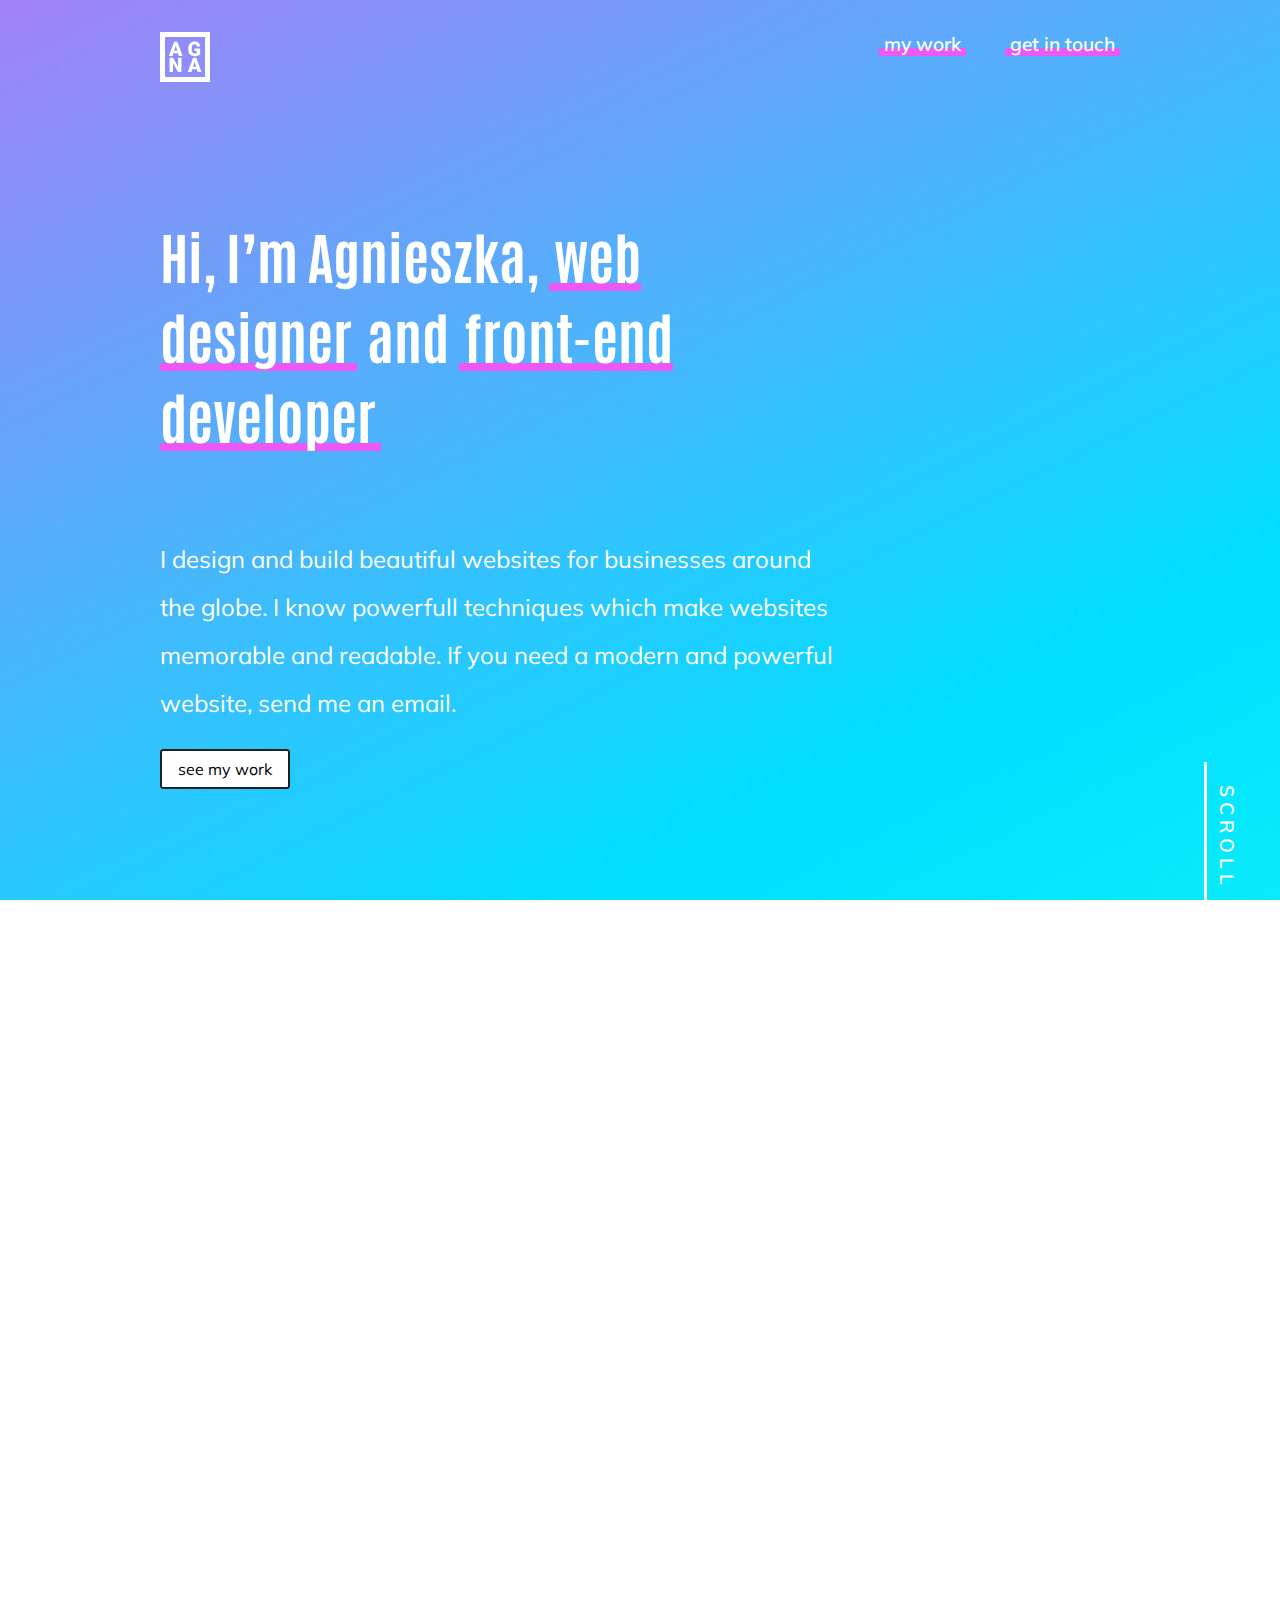
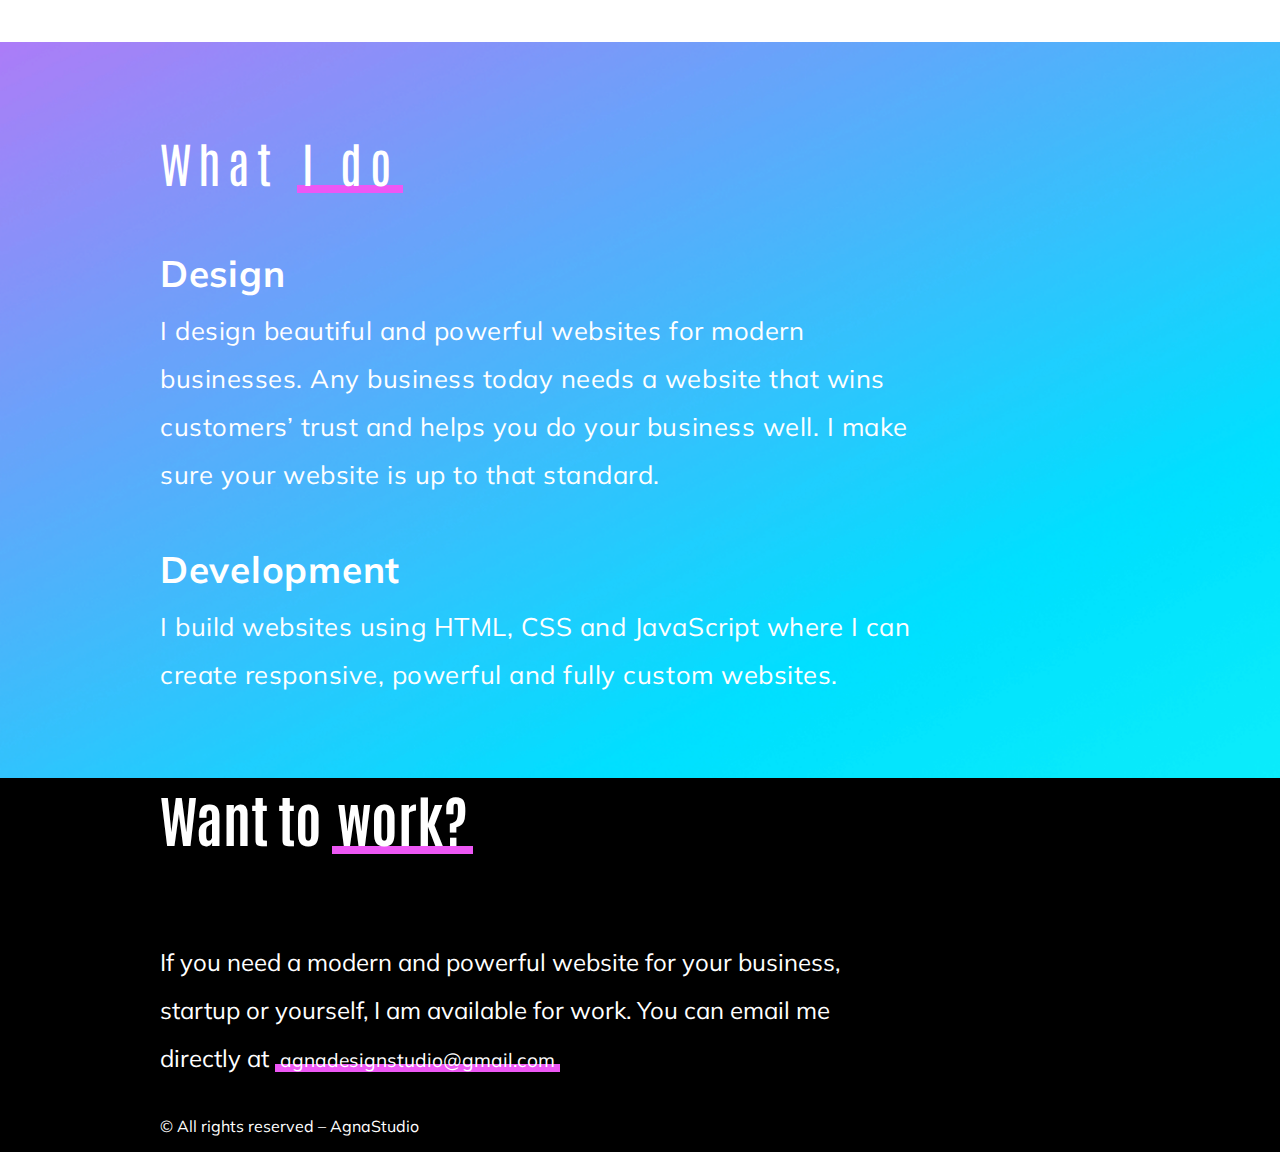
<file: moje_agna/index.html>
<!DOCTYPE html>
<html lang="en">
<head>
  <meta charset="UTF-8">
  <meta http-equiv="X-UA-Compatible" content="IE=edge">
  <meta name="viewport" content="width=device-width, initial-scale=1.0">
  <title>Agna Studio</title>
  <link rel="icon" href="./images/logo.svg">
  <link rel="preconnect" href="https://fonts.googleapis.com">
  <link rel="preconnect" href="https://fonts.gstatic.com" crossorigin>
  <link href="https://fonts.googleapis.com/css2?family=Antonio:wght@500&family=Mulish:ital,wght@0,300;0,400;0,500;1,600&display=swap" rel="stylesheet">
  <link rel="stylesheet" href="styles.css">
  <link rel="stylesheet" href="rwdstyles.css">
  <link
  rel="stylesheet"
  href="https://cdnjs.cloudflare.com/ajax/libs/animate.css/4.1.1/animate.min.css"
/>

  <link rel="stylesheet" href="https://unpkg.com/aos@next/dist/aos.css" />
  <link
  rel="stylesheet"
  href="https://cdnjs.cloudflare.com/ajax/libs/animate.css/4.1.1/animate.min.css"
/>
</head>
<body>
  <main>
  <nav>
  <div class="flex">
    <a href="#"><div class="icon"><img src="./images/logo.svg" alt="logo"></div></a>
      <div class="links">
        <a href="#"> <span> my work</span></a>
        <a href="mailto:agnadesignstudio@gmail.com"> <span> get in touch </span></a></div>  
  </div>

</nav>
 <div class="flex">
  <div class="text">
    <div class="animate__animated animate__fadeInLeftBig">
    <h1>Hi, I’m Agnieszka, <span> web designer</span> and <span> front-end developer</span></h1>

    </div>
    <div class="animate__animated animate__fadeInLeftBig animate__slow">
    <h3>I design and build beautiful websites for businesses around the globe. I know powerfull techniques which make websites memorable and readable. If you need a modern and powerful website, send me an email.</h3>
    </div>
    
    
        <div class="button animate__animated animate__fadeInLeft Big animate__slower">
          <a href="#work">see my work</a>
        </div>
        
       
        </div>
        <div class="scroll-block">
          <div  class="scroll-arrow anima"></div>
          <div class="scroll-text">SCROLL</div>
        </div>
      </main>
    
  </div>

<section data-aos="fade-up" id="work">
  <h4>latest work</h4>
  <h1>quizz app</h1>
  <div class="tags flex">
    <p>javascript</p>
    <p>HTML</p>
    <p>web application</p>
  </div>
  <div class="flex_big">
    <img src="./images/60abadb8075ce12189349c0a_Thumbnail-quizzapp-p-800.jpeg" alt="preview of application">
    <div class="container">
      <h5 class="text">Who doesn't like little quiz in a break? This project is a quizz app checking your knowlage about lovely city - London. It has been used different technology. To create this app it was used plain and basic language like css and js.</h5>
    <div class="flex just_cont">
        <div class="button">
         <a href="https://agnieszka26.github.io/quizz/" target=”_blank”>See live version</a>
        </div>
        <div class="button">
          <a href="https://github.com/Agnieszka26/Agnieszka26.github.io/tree/main/quizz" target=”_blank”>Go on github</a>
        </div>
    </div>

    </div>
    
  </div>
  </div>

</section>

<section data-aos="fade-up" id="work1">
 
  <h1>maze</h1>
  <div class="tags flex">
    <p>javascript</p>
    <p>HTML</p>
    <p>web application</p>
    </div>
    <div class="flex_big reverse">
    <img src="./images/maze.jpeg" alt="preview of application">
    <div class="container">
    <h5 class="text">This applications is a little maze game which is running into a browser. The win conditioning is to transfer a red ball using 'wasd' keys to green square. It is not a traditional web application. The biggest challenges building this game was: - generating a maze; <br> - drawing the maze and everything on the screen;<br> - controling the ball by keyboard;<br> - detecting win conditions.</h5>
    <div class="flex just_cont">
    <div class="button">
      <a href="https://agnieszka26.github.io/maze/" target=”_blank”>See live version</a>
    </div>
    <div class="button">
    <a href="https://github.com/Agnieszka26/Agnieszka26.github.io/tree/main/maze" target=”_blank”>Go on github</a>
    </div>
  </div>
  </div>
  </div>
  </div>
</section>

<section data-aos="fade-up" id="work2">

  <h1>secret messege</h1>
  <div class="tags flex">
    <p>javascript</p>
    <p>HTML</p>
    <p>web application</p>
    </div>
    <div class="flex_big">
    <img src="./images/secret_message.jpeg" alt="preview of application">
    <div class="container">
    <h5 class="text">The secret message app is helping sharing encrypted messages with friends. First, there is a place to put message. Then after clicking button 'create' the message is encrypted and it is shown the link which you can share with yout friend. When your friend click in that link message will be decrypted and ready to read. There was used a encryption methodology called base64 encoding. To style this project there was used CSS framework called Materialize - a modern responsive front-end framework based on Material Design.</h5>
    <div class="flex just_cont">
    <div class="button">
      <a href="https://agnieszka26.github.io/secretmessage/" target=”_blank”>See live version</a>
    </div>
    <div class="button">
    <a href="https://github.com/Agnieszka26/Agnieszka26.github.io/tree/main/secretmessage" target=”_blank”>Go on github</a>
    </div>
  </div>
  </div>
  </div>
  </div>
</section>


<section class="aboutMe">
  <h1>What <span>I do</span></h1>
  <h2> Design </h2>
  <p>I design beautiful and powerful websites for modern businesses. Any business today needs a website that wins customers’ trust and helps you do your business well. I make sure your website is up to that standard.
</p>
<h2>Development</h2>
<p>I build websites using HTML, CSS and JavaScript where I can create responsive, powerful and fully custom websites.
</p>
</section>

<footer>
  <div class="text">
<h1>Want to <span>work?</span></h1>
<h3>If you need a modern and powerful website for your business, startup or yourself, I am available for work. You can email me directly at <a href="mailto:agnadesignstudio@gmail.com"> <span>agnadesignstudio@gmail.com </span></a></h3>
</div>
<p>© All rights reserved – AgnaStudio</p>
</footer>
<script src="https://unpkg.com/aos@2.3.1/dist/aos.js"></script>
<script>
  AOS.init({
    offset: 200,
        delay: 0, 
        duration: 200 
    
  }
  );
</script>
</body>
</html>
</file>
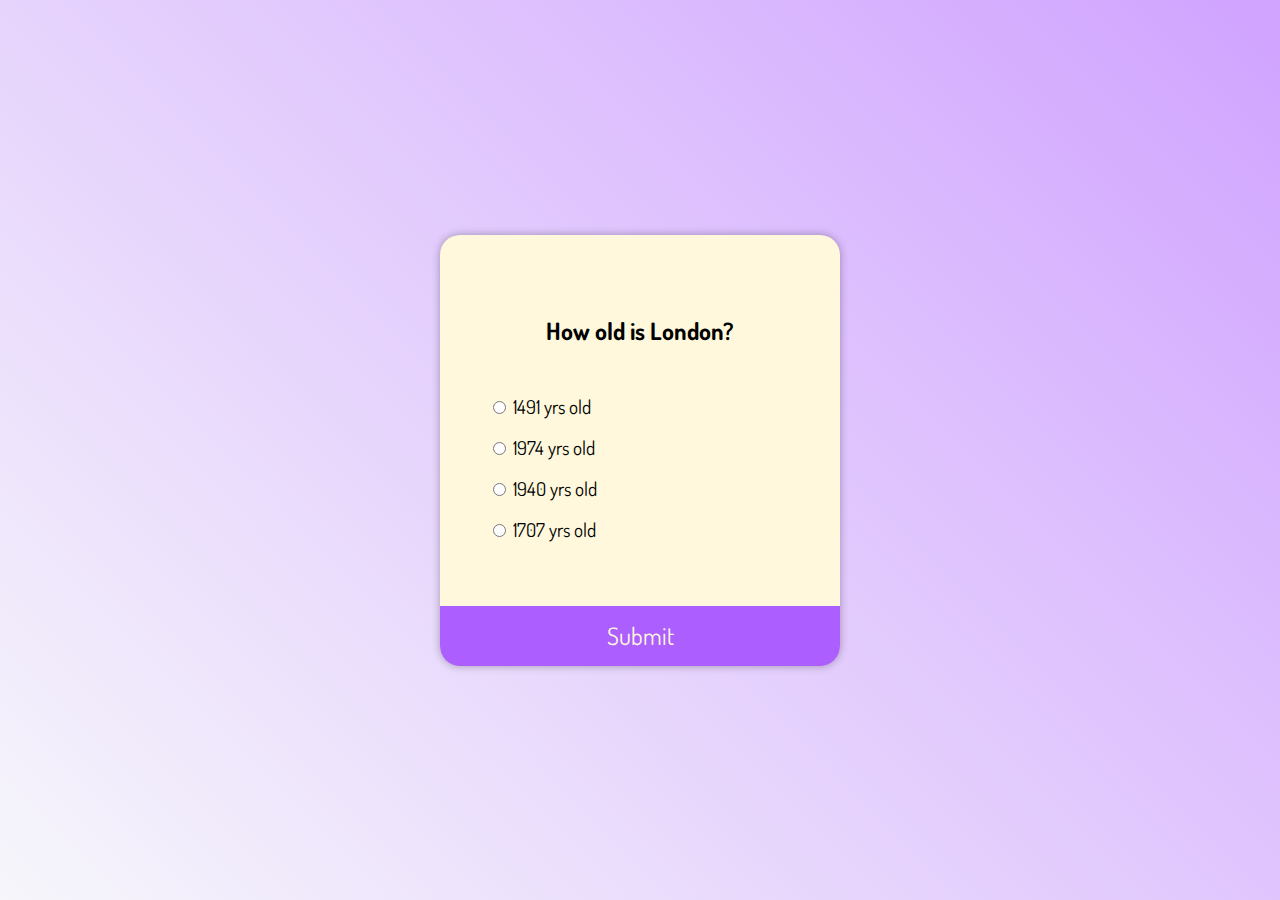
<file: quizz/index.html>
<!DOCTYPE html>
<html lang="en">
<head>
    <meta charset="UTF-8">
    <meta name="viewport" content="width=device-width, initial-scale=1.0">
    <title>Quiz App </title>
    <link rel="stylesheet" href="style.css">
   
    <link href="https://fonts.googleapis.com/css2?family=Dosis:wght@400;600&display=swap" rel="stylesheet">
</head>
<body>
   <div class="quiz-container" id="quiz">
       <div class="quiz-header">
        <h2 id="question">Question text</h2>
            <ul>
                <li>
                    <input type="radio" id="a" name="answer" class="answer">
                    <label for="a" id="a_text">Question</label>
                </li>
                <li>
                    <input type="radio" id="b" name="answer" class="answer">
                    <label for="b" id="b_text">Question</label>
                </li>
                <li>
                    <input type="radio" id="c" name="answer" class="answer">
                    <label for="c"id="c_text">Question</label>
                </li>
                <li>
                    <input type="radio" id="d" name="answer" class="answer">
                    <label for="d" id="d_text">Question</label>
                </li>
            </ul>
        </div>
       <button id = 'submit'>Submit</button>
   </div>
</body>
<script src="script.js"></script>
</html>
</file>
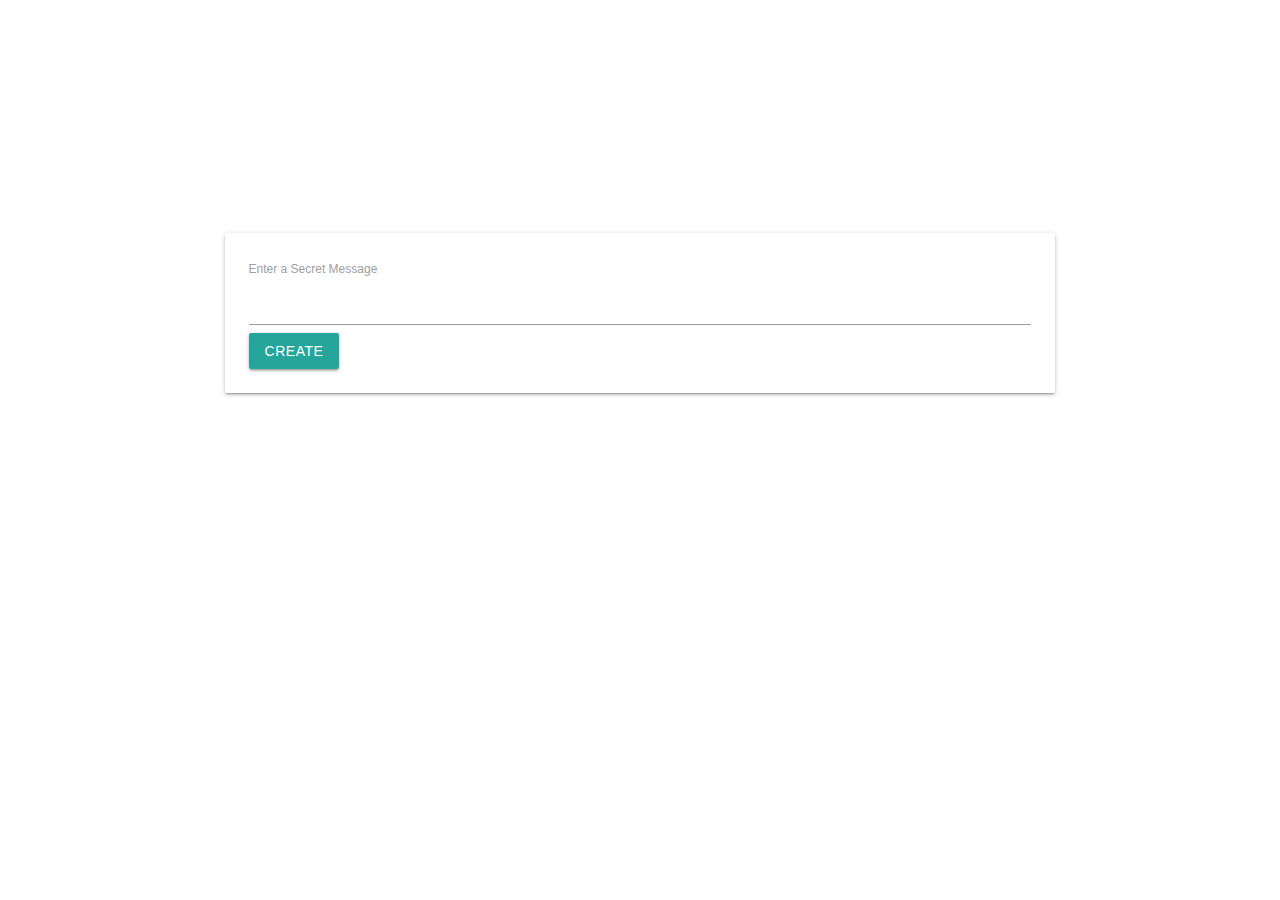
<file: secretmessage/index.html>
<!DOCTYPE html>
<html lang="en">
<head>
    <meta charset="UTF-8">
    <meta http-equiv="X-UA-Compatible" content="IE=edge">
    <meta name="viewport" content="width=device-width, initial-scale=1.0">
    <title>Secret Message</title>
    <link rel="stylesheet" href="https://cdnjs.cloudflare.com/ajax/libs/materialize/1.0.0/css/materialize.min.css" integrity="sha512-UJfAaOlIRtdR+0P6C3KUoTDAxVTuy3lnSXLyLKlHYJlcSU8Juge/mjeaxDNMlw9LgeIotgz5FP8eUQPhX1q10A==" crossorigin="anonymous" />

    <style>
        .row{
            margin-top: 25vh;
        }

        h1{
            margin-top: 0;
        }
    </style>
</head>
<body>
    <div class="row">
        <div class="col s8 offset-s2">

            <div id="message-show" class="card-panel hide">
                <h1></h1>
                <div>
                    <a href="./index.html">Create your own secret message</a>
                </div>
            </div>
            <div id="message-form" class="card-panel">
                <form >
                    <label>Enter a Secret Message</label>
                    <input id = "message-input"/>
                    <button class="btn">Create</button>
                </form>
            </div>

            <div id="link-form" class="card-panel hide">
            <div>
                Share this link with a friend
                <input id="link-input"/>
            </div>
        </div>
        </div>
    </div>
    <script src="./index.js"></script>
</body>
</html>
</file>
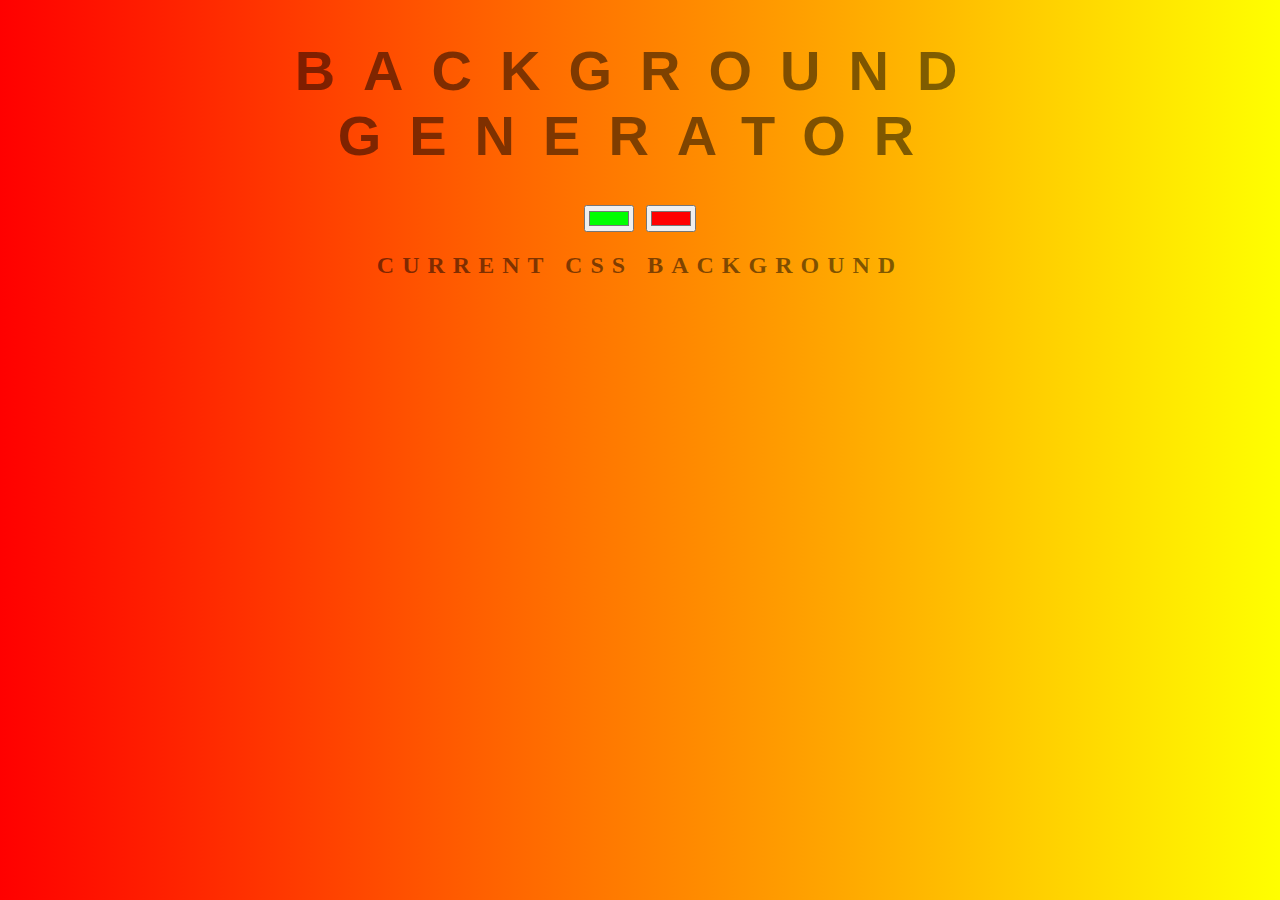
<file: portfolio_website/050420/index.html>
<!DOCTYPE html>
<html>
<head>
	<title>
		Gradient Background</title>
		<link rel="stylesheet" type="text/css" href="style.css">
	</title>
</head>
<body id="gradient">
<h1>Background generator</h1>
<input class="color1" type="color" name="color1" value= "#00ff00">
<input class="color2" type="color" name="color2" value= "#ff0000">
<h2> Current CSS Background</h2>
<h3></h3>
<script type= "text/javascript" src="script.js"></script>

</body>
</html>
</file>
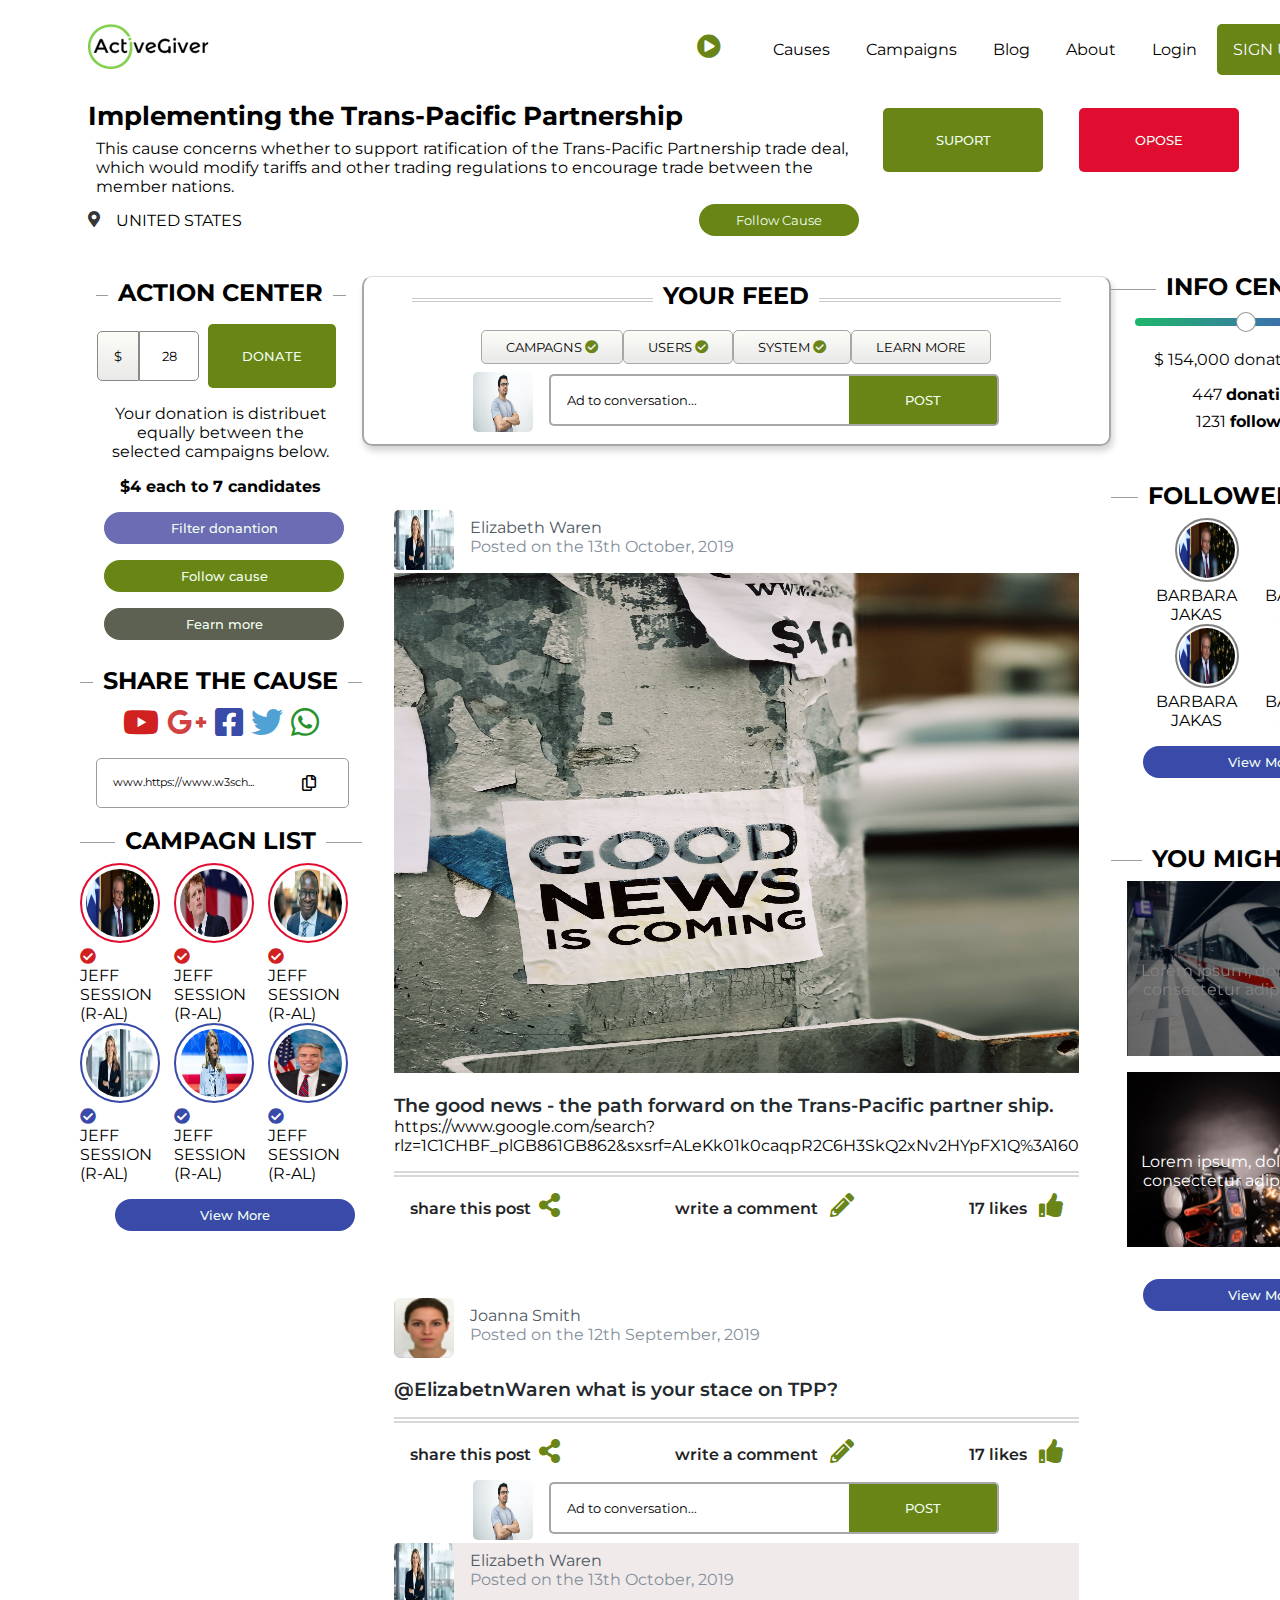
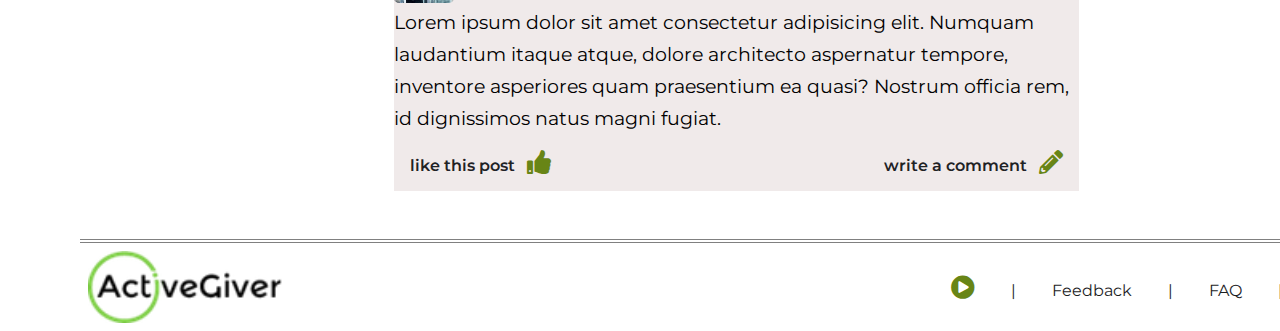
<file: portfolio_website/ad_active/index.html>
<!DOCTYPE html>
<html lang="en">
<head>
    <meta charset="UTF-8">
    <meta name="viewport" content="width=device-width, initial-scale=1.0">
    <title>Document</title>
    <link rel="stylesheet" href="style.css">
    <link
    rel="stylesheet"
    href="https://cdnjs.cloudflare.com/ajax/libs/font-awesome/5.14.0/css/all.min.css"
/>
<link rel="preconnect" href="https://fonts.gstatic.com">
<link href="https://fonts.googleapis.com/css2?family=Montserrat:wght@100;300;400;500;700&display=swap" rel="stylesheet">
</head>
<body class="grid-container">
    <nav>
        <img class="logo" src="./imges/logo.png" alt="logo">
        <ul>
            <i class="fas fa-play-circle"></i>
            <li> Causes </li>
            <li> Campaigns</li>
            <li> Blog </li>
            <li> About </li>
            <li> Login </li>
            <li class="highligted">SIGN UP</li>
        </ul>
    </nav>
    <div class="hero-area">
        <div class="container_hero">
            <div class="header">
                <h1>Implementing the Trans-Pacific Partnership </h1>
                <p>This cause concerns whether to support ratification of the Trans-Pacific Partnership trade deal, which would modify tariffs and other trading regulations to encourage trade between the member nations.
                </p>
                <div class="location">
                    <div class="jeden"><i class="fas fa-map-marker-alt"></i><p>UNITED STATES</p>
                    </div>
                    <div class="dwa"><button>Follow Cause</button>
                    </div>
                </div>
            </div>
            <div class="big-buttons">
                <button class="green_cta_btn">SUPORT</button>
                <button class="red_cta_btn">OPOSE</button>
            </div>
        </div>
    </div>

   <div class="left-area__container">
       <div class="left-area__one">
           <h2><span>ACTION CENTER</span></h2>
                <div class="donation_container">
                    <div class="donation">
                        <input type="submit" value="$" class="dollar_btn">
                        <input type="text" name="" id=""  value="28" class ="donate_value">
                    </div>
                    <button class="donation_btn">DONATE</button>
                </div>
            <p>Your donation is distribuet equally between the selected campaigns below.</p>
            <p> <strong> $4 each to 7 candidates </strong></p>
            <div class="colorful_btns">
                <button class="blue_btn">Filter donantion</button>
                <button class="green_btn">Follow cause</button>
                <button class="gray_btn">Fearn more</button>
            </div>
        </div>
        <div class="left-area__two">
           <h2> <span> SHARE THE CAUSE </span></h2>
                <div class="icon_container">
                <i class="fab fa-youtube"></i>
                <i class="fab fa-google-plus-g"></i>
                <i class="fab fa-facebook-square"></i>
                <i class="fab fa-twitter"></i>
                <i class="fab fa-whatsapp"></i>
                </div>
            <div class="shared_link">
                <p>www.https://www.w3sch...</p> 
                <i class="far fa-copy"></i>
            </div>
       </div>
       <div class="left-area__tree">
           <h2><span>CAMPAGN LIST</span></h2>
           <div class="campagner_container">
               <div class="red_campagner">
                <div class="camagner">
                        <img src="./imges/politician1.jpg" alt="JEFF SESSION (R-AL)">
                        <i class="fas fa-check-circle"></i>
                        <p>JEFF SESSION (R-AL)</p>
                    </div>
                    <div class="camagner">
                        <img src="./imges/politician2.jpg" alt="JEFF SESSION (R-AL)">
                        <i class="fas fa-check-circle"></i>
                        <p>JEFF SESSION (R-AL)</p>
                    </div>
                    <div class="camagner">
                        <img src="./imges/politician3.jpg" alt="JEFF SESSION (R-AL)">
                        <i class="fas fa-check-circle"></i>
                        <p>JEFF SESSION (R-AL)</p>
                    </div>
               </div>
               <div class="blue_campagner">
                    <div class="camagner">
                        <img src="./imges/politician4.jpg" alt="JEFF SESSION (R-AL)">
                        <i class="fas fa-check-circle"></i>
                        <p>JEFF SESSION (R-AL)</p>
                    </div>
                    <div class="camagner">
                        <img src="./imges/politician5.jpg" alt="JEFF SESSION (R-AL)">
                        <i class="fas fa-check-circle"></i>
                        <p>JEFF SESSION (R-AL)</p>
                    </div>
                    <div class="camagner">
                        <img src="./imges/politician6.jpg" alt="JEFF SESSION (R-AL)">
                        <i class="fas fa-check-circle"></i>
                        <p>JEFF SESSION (R-AL)</p>
                    </div>
                </div>
            </div>


            <button>View More</button>
       </div>
           
    </div>
    <div class="right-area__container">
        <div class="right-area__one">
            <h2> <span> INFO CENTER </span> </h2>
            <div class="right-area__one--container">
            <input type="range" min="1" max="100" value="50" class="slider" id="myRange">
            
            <p class="par1">$ 154,000 donated so far</p>
            <p class="par2">447  <strong> donations</strong></p>
            <p class="par2">1231   <strong> followers</strong> </p>
            </div>
 
        </div>
        <div class="right-area__two">
            <h2><span> FOLLOWER LIST </span></h2>
            <div class="right-area__two--container">
            <div class="row1">
            <div class="follower">
                <img src="./imges/politician1.jpg" alt="BARBARA JAKAS">
                <p>BARBARA JAKAS</p>
            </div>
            <div class="follower">
                <img src="./imges/politician1.jpg" alt="BARBARA JAKAS">
                <p>BARBARA JAKAS</p>
            </div>
            </div>
            <div class="row2">
            <div class="follower">
                <img src="./imges/politician1.jpg" alt="BARBARA JAKAS">
                <p>BARBARA JAKAS</p>
            </div>
            <div class="follower">
                <img src="./imges/politician1.jpg" alt="BARBARA JAKAS">
                <p>BARBARA JAKAS</p>
            </div>
            </div>
            </div>


            <button>View More</button>
 
        </div>
        <div class="right-area__tree">
            <h2> <span>YOU MIGHT SEE </span></h2>
            <div class="option">
                <div class="bg-img__1">
                    <p>Lorem ipsum, dolor sit amet consectetur adipisicing elit.</p>
                </div>
               
            </div>
            <div class="option">
            <div class="bg-img__2">
                <p>Lorem ipsum, dolor sit amet consectetur adipisicing elit.</p>
                </div>
                </div>
            <button>View More</button>
        </div>
            
     </div>
     
     <main>
        <div class="conteiner_feed">
        <h2 class="main_title"><span>  YOUR FEED </span></h2>
        <div class="feed_area--container">
            <div class="btn_container">
                <button class = "front_btn"> CAMPAGNS  <i class="fas fa-check-circle"></i></button>
                <button class = "front_btn"> USERS  <i class="fas fa-check-circle"></i></button>
                <button class = "front_btn"> SYSTEM  <i class="fas fa-check-circle"></i></button>
                <button class = "front_btn"> LEARN MORE </button>
            </div>
            <div class="your_post--container">
                <img src="./imges/man1.jpg" alt="">
                <form action="">
                <input type="text" name="" id=""  value="Ad to conversation..." class ="post_area"><input type="submit" value="POST" class="post_btn">
                </form>
            </div>
        </div>

        </div>

    

         <div class="past_posts--container">
            <div class="post_container">
                <div class="person">
                    <img src="./imges/man2.jpg" alt="">
                    <div class="about_post">
                    <p class="name"> Elizabeth Waren</p>
                    <p class="date_posted">Posted on the 13th October, 2019</p>
                </div>
            </div>
            <img src="./imges/good-news.jpg" alt="good-news">
            <div class="description">
                <p class="title">The good news - the path forward on the Trans-Pacific partner ship. </p>
                <p class="link_title">https://www.google.com/search?rlz=1C1CHBF_plGB861GB862&sxsrf=ALeKk01k0caqpR2C6H3SkQ2xNv2HYpFX1Q%3A160 </p>
            </div>

            <div class="reaction-area">
            <ul>
                 <li><a href="#">share this post<i class="fas fa-share-alt"></i></a></li>
                 <li><a href="#">write a comment <i class="fas fa-pencil-alt"></i></a></li>
                 <li><a href="#">17 likes <i class="fas fa-thumbs-up"></i></a></li>
            </ul>

        </div>
        <div class="post_container">  
            <div class="person">
                   <img src="./imges/man3.png" alt="">
                   <div class="about_post">
                       <p class="name"> Joanna Smith</p>
                       <p class="date_posted">Posted on the 12th September, 2019</p>
                   </div>
            </div>
            <div class="description">
                   <p class="title">@ElizabetnWaren what is your stace on TPP? </p>
            </div>
   
            <div class="reaction-area">
                <ul>
                    <li><a href="#">share this post<i class="fas fa-share-alt"></i></a></li>
                    <li><a href="#">write a comment <i class="fas fa-pencil-alt"></i></a></li>
                    <li><a href="#">17 likes <i class="fas fa-thumbs-up"></i></a></li>
                </ul>
                    <div class="your_post--container">
                        <img src="./imges/man1.jpg" alt="">
                        <form action="">
                        <input type="text" name="" id=""  value="Ad to conversation..." class ="post_area"><input type="submit" value="POST" class="post_btn">
                        </form>
                    </div>
                 </div>
        <div class="comment_container">
        <div class="post_container">
            <div class="person">
                <img src="./imges/man2.jpg" alt="">
                <div class="about_post">
                    <p class="name"> Elizabeth Waren</p>
                    <p class="date_posted">Posted on the 13th October, 2019</p>
                </div>
            </div>
            <h5>
             Lorem ipsum dolor sit amet consectetur adipisicing elit. Numquam laudantium itaque atque, dolore architecto aspernatur tempore, inventore asperiores quam praesentium ea quasi? Nostrum officia rem, id dignissimos natus magni fugiat.
            </h5>
            <ul>
                <li><a href="#">like this post <i class="fas fa-thumbs-up"></i></a></li>
                <li><a href="#">write a comment <i class="fas fa-pencil-alt"></i></a></li>
            </ul>
        </div>
        </div>


    </div>


        </div>
            
        </div>
     </main>
     <footer>
        <img class="logo" src="./imges/logo.png" alt="logo">
         <div class="footer_container">
            <ul>
                <li><a href="#" class="footery"> <i class="fas fa-play-circle"></i></a></li>
                <li><a href="#" class="footery">|</a></li>
                <li><a href="#" class="footery">Feedback </a></li>
                <li><a href="#" class="footery">| </a></li>
                <li><a href="#" class="footery">FAQ</a></li>
                <li><a href="#" class="footery">|</a></li>
                <li><a href="#" class="footery">Privacy</a></li>
            </ul>
         </div>
     </footer>


</body>
</html>
</file>
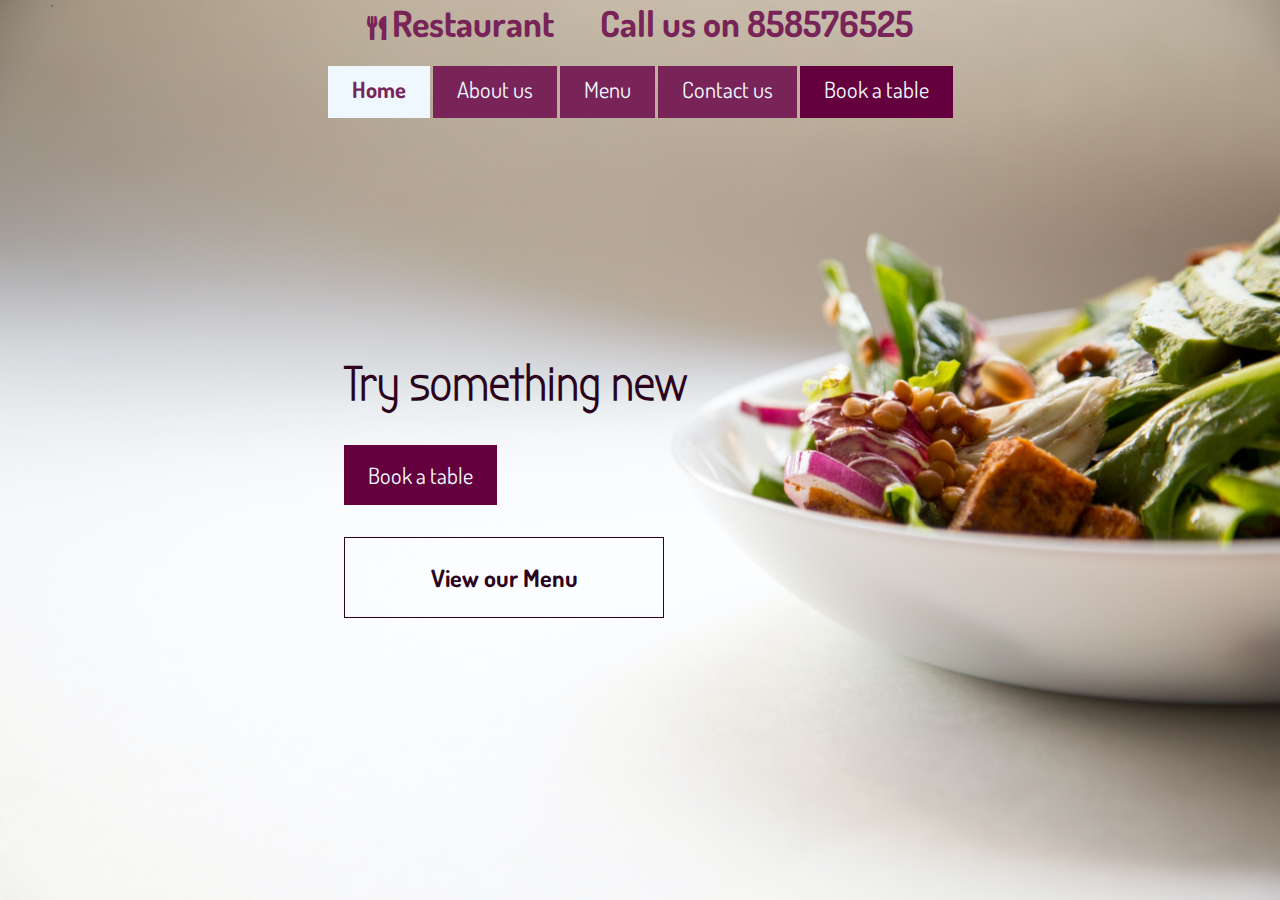
<file: portfolio_website/restaurante/index.html>
<!DOCTYPE html>
<html lang="en">
<head>
    <meta charset="UTF-8">
    <meta name="viewport" content="width=device-width, initial-scale=1.0">
    <title>Document</title>
    <link rel="stylesheet" href="style.css">
    <link rel="stylesheet" href="https://cdnjs.cloudflare.com/ajax/libs/font-awesome/5.15.1/css/all.min.css">
    <!-- <script src="script.js"></script> -->
    <link href="https://fonts.googleapis.com/css2?family=Dosis:wght@400;600&display=swap" rel="stylesheet">
</head>
<body class="grid-container">
   <div class="top-nav">
        <div class="logo">
            <i class="fas fa-utensils"></i> <h2>Restaurant </h2>
        </div>
        <h2>Call us on 858576525</h2>
   </div>
   <nav class="nav-container">
       <ul>
           <li class="selected"><a href="#">Home</a></li>
           <li><a href="#">About us</a></li>
           <li><a href="#">Menu</a></li>
           <li><a href="#">Contact us</a></li>
           <li class="highlighted"><a href="#"class="highlighted">Book a table</a></li>
       </ul>
   </nav>
    

   <header>
       <h1>Try something new</h1>
       <div class="conteiner_small_letters"><a href="#" class="highlighted">Book a table</a></div>
       <h3>View our Menu</h3>
   </header>
</body>
</html>
</file>
<file: moje_agna/styles.css>
*{
    box-sizing: border-box;
    margin: 0%;
    padding: 0%;
}

main, .aboutMe{
    background-image: url("./images/bg-p-1080.png");
    background-color: #0dedfb; 
    height:max-content;
    background-position: center; 
    background-repeat: no-repeat; 
    background-size: cover;
    width: 100%;
    padding-bottom: 60px;
}
.flex{
    display: flex;
    justify-content: space-between;
}

nav{
    margin: 0 2rem;
    padding-top: 2rem;
}
a{
    text-decoration: none;
    color: #ffffff;
}
.links>a{
    margin-left: 2.2rem;
    font-family: 'Mulish', sans-serif;
    font-weight: 600;
}

span{
    box-shadow: inset 0 -0.5rem 0 0 #ed57f4;
    padding-left: 5px;
    padding-right: 5px;
    transition: box-shadow 0.4s;
}

span:hover{
    box-shadow: inset 0 -2rem 0 0 #ed57f4;
}


h1, .aboutMe>h1{
    color: white;
    font-family:'Antonio', sans-serif; 
    font-size: 3rem;
    line-height: 5rem;
}

h3{
    color: white;
    font-family:'Mulish', sans-serif;
    font-size: 1.2rem;
    line-height: 2rem;
    font-weight: 400;
    margin-top: 20px;
    margin-bottom: 2rem;
}

.text{
    margin-top: 4rem;
    margin-right: 4rem;
    margin-left: 2rem;
    margin-bottom: 2rem;
}


.button>a {
    font-family:'Mulish', sans-serif;
    min-width: 3rem;
    padding: 0.5rem 1rem 0.5rem;
  
   
    background-color: #fff;
    box-shadow: 0px 0px 0px 0px rgb(0, 0, 0);
    
    
    color: #000;
    font-size: 1rem;
    font-weight: 400;
    text-align: center;
    border-radius: 3px;
    border:2px solid rgb(31, 31, 31);
    transition: box-shadow 0.2s;
  }

  .button>a:hover{
    box-shadow: 10px 10px 3px rgb(0, 0, 0 );
    
  }

  .scroll-block{
      display: none;
  }


  /* works section */
  section{
      margin: 4rem 2rem ;
  }


  h4{
    text-transform: uppercase;
    font-family:'Mulish', sans-serif;
    color: #b7b4b9;
    letter-spacing: 0.25em;
  }

  section>h1{
    color: black;
    font-weight: 400;
    letter-spacing: 0.15em;
  }

  

  .tags>p{
    font-family:'Mulish', sans-serif;
    font-weight: 500;
    background-color: #0dedfb;
      margin: 10px;
      padding: 6px;
      border-radius: 2px;
  }

  img{
      width: 100%;
  }

  h5{
    font-family:'Mulish', sans-serif;
    font-weight: 400;
    line-height: 2rem;
    font-size: 1rem;
  }

  /* section>.flex{ ?????????? mozna na wiekszych screeenach to pozmieniac
    justify-content:flex-start;

  } */

  .aboutMe{
      margin: 50px 0px 0px 0px;
      height: 100%;
      padding: 2rem 2rem 0rem  2rem;
    
  }

  h2{
   
    font-family:'Mulish', sans-serif;
    color: #ffffff;
    letter-spacing: 0.1em;
    margin-top: 3rem;
  }

 
  .aboutMe>p{
    color: #ffffff;
    font-family:'Mulish', sans-serif;
    font-weight: 400;
    line-height: 2rem;
    font-size: 1rem;
  }

  footer{
    
    padding-top: 10px;
      background-color: black;
  }

footer>p{
    font-family:'Mulish', sans-serif;
    color: white;
    padding: 2rem;
}
</file>
<file: moje_agna/rwdstyles.css>
/* 320px
480px
600px
768px
900px
1024px
1200px */

@media screen and (min-width: 768px) {

    /* animation little */
    .scroll-block{
        display:flex;
        justify-content: end;
        margin-top: 20rem;
        margin-right: 2rem;
        height: 150px;
    }

    .anima{
        width:3px;
        height: 150px;
        background: white;
        position: relative;
        animation: mymove;
        animation-iteration-count: infinite;
        animation-direction: alternate-reverse;
        animation-timing-function: ease-in-out;
        animation-duration: 3s;
    }

    @keyframes mymove {
        0% {height: 0px;}
        30% {height: 150px;      }
        40%{height: 150px;}
        70%{height: 150px;}
        100% {height: 0px;}
      }

    .scroll-block>.scroll-text{
       
        color: white;
        transform: rotate(90deg);
        font-family:'Mulish', sans-serif;
        font-weight: 600;
        font-size: 1.2rem ;
        margin: 1rem 1rem 1rem -5rem;
        letter-spacing: 5px;
    }


    main{
        padding-bottom: 0px;
    }
    
    .tags{
        justify-content: start;
    }
    .just_cont{
        justify-content:space-evenly;
    }

    h5{
        text-align: center;
    }

    .aboutMe{
        padding-bottom: 30px;
    }

}

@media screen and (min-width: 900px){
h3,h1{
    width: 70%;
}

h1{
    font-size: 3.5rem;
}

h3{
    font-size: 1.5rem;
}

.flex_big>img{
    width: 50%;
}

.flex_big{
    width: 90vw;
    display: flex;
    flex-direction: row-reverse;
}

h5{
    text-align: start;

}

.container{
    margin-left: 2rem;
    margin-right: 2rem;
}
h5.text{
    margin-top: 40px;
    margin-left: 0px;
    margin-right: 0;
}
.reverse{
    flex-direction:row;
}

section{
    margin-bottom: 120px;
}

.just_cont{
    justify-content:space-between;
}

.aboutMe>p{

    font-size: 1.6rem;
    padding-top: 10px;
    letter-spacing: 0.02em;
    width: 80%;
}


.aboutMe>h2{
    font-size: 2.3rem;
    letter-spacing: 0.02em;
}

}

@media screen and (min-width: 1024px){
    nav {
        margin: 0 8rem;

    }
    a{
        font-size: 1.2rem;
    }
    .text{
        padding-left: 6rem;
    }
    .container>.text{
        padding-left: 0rem;
    }
    
    section{
    margin: 4rem 0rem 0rem 6rem;
    }

    .flex_big{
        width: 85vw;
    }

    .aboutMe{
        padding: 4rem 0rem 4rem 6rem;
    }

    footer>.text{
        margin: 0;
    }

    footer>p{
        padding:0 0 0 6rem;
    }


}

@media screen and (min-width: 1200px){

    main{
        height: 100vh;
    }
    nav {
        margin: 0 10rem;
    }

    h3{
        margin: 5rem 2rem 2rem 0;
        line-height: 3rem;
    }

    .text{
        padding-left: 8rem;
        padding-top: 4rem;
    }
    h5{
        font-size: 1.5rem;
        color: rgb(17, 17, 17);
        margin: 0px;
    }
    .container{
        margin: 0 2rem 0 0 ;
    }

    .just_cont{
        justify-content: space-around;
    }

    .reverse>.container>h5{
        margin: 0 0rem 2rem 2rem;
    }

    .flex_big>img{
        height: 60vh;
    }

    .scroll-block{
        margin-top: 75vh;
    }
    section{
        margin-left: 10rem;
        margin-right: 10rem;
    }
    .flex_big{
        width: 100%;
    }

    .aboutMe{
        padding: 5rem 10rem 5rem 10rem;
    }

    .aboutMe>p{
        line-height: 3rem;
    }

    footer{
        padding: 0 8rem 1rem 10rem;
    }

    footer>p{
        padding:0 0 0 0rem;
    }

    footer>h3{
        width: 100%;
    }


    footer>.text{
        padding: 0rem;
    }

}
</file>
<file: quizz/style.css>
*{
    box-sizing: border-box;
}
/* treba zastanowić się nad mobile frendli and fully responsive
a tutaj jako tło można zrobić zdjęcia londynu i przy kazdym pytaniu może się zmieniać :D  */
body {
    background: rgb(2,0,36);
    background: linear-gradient(45deg, rgba(2,0,36,1) 0%, rgba(246,246,251,1) 0%, rgba(208,163,255,1) 100%);
    min-height: 100vh;
    font-family: 'Dosis', sans-serif;
    margin: 0;
    display: flex;
    align-items: center;
    justify-content: center;

}
h2{
    margin:0;
    text-align: center;
    padding: 2rem;
}

.quiz-container{
    background: cornsilk;
    border-radius: 20px;
    box-shadow: 0 0 8px rgba(0, 0, 0, 0.3);
    width: 400px;
    max-width:100%;
}

.quiz-header{
    padding: 3rem;
}

ul{
    list-style-type: none;
    padding: 0;
}

h2{
    margin: 0;
}

ul li{
    margin: 1rem 0;
    font-size: 1.2rem;

}

ul li label{
    cursor: pointer;
}


 button{
    background-color: rgb(172, 94, 255);
    color: cornsilk;
    font-family: 'Dosis', sans-serif;
    display: block;
    width: 100%;
    height: 60px;
    border-bottom-left-radius: 20px;
    border-bottom-right-radius: 20px;
    border:none;
    font-size: 1.5rem;
    cursor: pointer;
}

button:focus {
    outline: none;
}

/* button:after{

} */
</file>
<file: portfolio_website/050420/style.css>
body {
	font: 'Raleway', sans-serif;
    color: rgba(0,0,0,.5);
    text-align: center;
    text-transform: uppercase;
    letter-spacing: .5em;
    top: 15%;
	background: linear-gradient(to right, red , yellow); /* Standard syntax */
}

h1 {
    font: 600 3.5em 'Raleway', sans-serif;
    color: rgba(0,0,0,.5);
    text-align: center;
    text-transform: uppercase;
    letter-spacing: .5em;
    width: 100%;
}

h3 {
	font: 900 1em 'Raleway', sans-serif;
    color: rgba(0,0,0,.5);
    text-align: center;
    text-transform: none;
    letter-spacing: 0.01em;

}
</file>
<file: portfolio_website/ad_active/style.css>
/* do poprawy : 
ok 1) button follow the caus na środku, powinien być bardziej na lewo
2) margin of left and right area
3) logo should be the same size 
4) you might see image - not readalble - chanege or make better
ok 5)  in action area - $28 buton zrobić chyba input, żeby wygladało jakby dało się zmienić, tak jak add to conversation 
6) colours of text - never black
7) make variables of colous 
8) make in js dark mode 
9) how site should look on the mobiles and smalle devices! - media queries - make site on phones  */

*{
    box-sizing: border-box;
    font-family: 'Montserrat', sans-serif;
    margin: 0;
    padding: 0;
}

.grid-container{
    display: grid;
    
    grid-template-columns: 80px 22% auto 22% 200px;

    /* grid-template-rows: [row1-start] 25% [row1-end row2-start] 25% [row2-end]; */

    grid-template-rows:  [row1-start] 5% [row1-end row2-start] 10% [row2-end row3-start] auto [row3-end row4-start] 5% [row4-end];

}

/* NAV BAR */

nav{
    grid-column-start: 2;
    grid-column-end: 5;
    grid-row-start: 1;
    grid-row-end: 1;
    display: flex;
    align-items: center;
}

.logo{
    margin: 0;
    padding: 0.5rem;
}

.logo img {
    height: 100%;
    width: 70%;
}
ul{
    
    width: 100%;
    margin-left: 30rem;
}

ul li{
    display: inline;
    text-decoration: none;
    padding: 1rem;    
}

nav i {
    color: #688516;
    font-size: 1.5rem;
    margin-right: 2rem;
}

.highligted{
    background-color:  #688516;
    color: ghostwhite;
    border-radius: 5px;
    font-weight: 400;
}

/* HERO AREA */

.hero-area{
    grid-column-start: 2;
    grid-column-end: 5;
    grid-row-start: 2;
    grid-row-end: 2;
}

.header{
    width: 60%;
}
h1{
    margin: 0.5rem;
    font-size: 1.6rem;
}
.location{
    display: flex;
    margin: 0.5rem;

}

.location i{
        color: rgb(54, 54, 54);
}
.jeden{
    display: flex;
}
.dwa{
    display: flex;
    justify-self: start;
}
.location{
   justify-content: space-between;
   align-items: center;
}

.location button{
    background-color: #688516;
    border: none;
    color: honeydew;
    padding: 0.5rem 0.25rem;
    width: 10rem;
    border-radius: 20px;
}

.container_hero{
    display: flex;
}

.big-buttons button{
    background-color: #688516;
    border: none;
    color: honeydew;
    padding: 1.5rem 1rem;
    width: 10rem;
    font-weight: 500;
    border-radius: 5px;
    margin: 1rem;
}

.big-buttons > .red_cta_btn{
    background-color: #e00d30;
}
.hero-area p{
    margin: 0 1rem;
}

/* RIGHT AREA */
.right-area__container{
    grid-column-start: 4;
    grid-column-end: 4;
    grid-row-start: 3;
    grid-row-end: 4;
    
}

.right-area__one--container{
    margin: 1rem;
    justify-content: center;
}

.par1{
    font-size: 1.2rem;
    margin: 1rem;
}

.par2{
    font-size: 0.9rem;
    margin: 0.5rem;
    text-align: center;
}

.slider {
    -webkit-appearance: none;
    width: 90%;
    height: 8px;
    background: linear-gradient(to right,  #1eb66a ,  rgb(76, 76, 206));
    outline: none;
    border-radius: 10px;
    -webkit-transition: .2s;
    transition: opacity .2s;
    margin: 0.5rem;
  }

  .slider::-webkit-slider-thumb {
    -webkit-appearance: none; 
    appearance: none;
    width: 20px; /* Set a specific slider handle width */
    height: 20px; /* Slider handle height */
    border-radius: 50%;
    border: 1px solid rgba(0, 0, 0, 0.404);
    background: #ffffff; /* Green background */
    cursor: pointer; /* Cursor on hover */
  }
  .right-area__two{
      margin: 4rem 0;
  }
  .right-area__two--container{
    margin: 0 2rem;
      display: flex;
      justify-items: center;
  }

  .right-area__container img{
    border-radius: 50%;
    height: 4rem;
    width: 4rem;
    padding: 2px;
    border: 2px solid gray;
    margin-left: 2rem;
}
.right-area__container p{
    text-align: center;
    font-size: 1rem;
}


.right-area__two button{
    background-color: rgb(57, 74, 168);
    border: none;
    color: honeydew;
    padding: 0.5rem 2rem; /*jakby co to to trza zmieniac */
    width: 15rem;
    font-weight: 500;
    border-radius: 20px;
    margin: 1rem 2rem;  
}

.option{
    margin: 1rem;
    width: 90%;
    height: 175px;
}

.bg-img__1{
    background-image: url(./imges/bg_img__1.jpg);
    background-position: right top;
    background-size: cover;
    height: 100%;
    filter: brightness(50%)
    
}

.bg-img__2{
    background-image: url(./imges/bg_img__2.jpg);
    background-position: right top;
    background-size: cover;
    height: 100%;
}

.right-area__tree p{
    color: rgb(255, 255, 255);
    text-align: center;
    position: relative;
    top: 5rem;
}
.right-area__tree button{
background-color: rgb(57, 74, 168);
border: none;
color: honeydew;
padding: 0.5rem 2rem; /*jakby co to to trza zmieniac */
width: 15rem;
font-weight: 500;
border-radius: 20px;
margin: 1rem 2rem;
}

/* LEFT AREA */
.left-area__container{
    grid-column-start: 2;
    grid-column-end: 2;
    grid-row-start: 3;
    grid-row-end: 4;
    
}

.left-area__one{
    text-align: center;
    margin: 1rem;
}
h2 {
    width: 100%; 
    text-align: center; 
    border-bottom: 1px solid rgba(0, 0, 0, 0.39); 
    line-height: 0.1em;
    margin: 10px 0 20px; 
} 
 
 h2 span { 
    background:#fff; 
    padding:0 10px; 
}

.main_title{
    border-bottom: 4px double rgba(0, 0, 0, 0.212);
}

.donation_container{
    display: flex;
    justify-content: space-evenly;
    align-items: center;

}
h6{
    display: flex;
    text-align: center;
    justify-content: space-between;
    font-size: 1.9rem;
    font-weight: 300;
    border: 1px solid rgba(0, 0, 0, 0.39);
    border-radius: 5px; 
    padding: 0.5rem 2rem ;
    margin:0.5rem 2rem ;
}

.donation{
    display: flex;
}

.dollar_btn{
 padding: 1rem;
 border-bottom-left-radius: 5px;
 border-top-left-radius: 5px;
 border:1px solid  #898a87;
 background-image: linear-gradient(to bottom, rgb(252, 252, 247), rgb(233, 233, 233));
}

.donate_value{
    border-bottom-right-radius: 5px;
    border-top-right-radius: 5px;
    border-left: none;
    padding: 1rem;
    width: 60px;
    text-align: center;
    border:1px solid  #898a87

}

/* .line{
    background-color: rgba(0, 0, 0, 0.39);
    width:2px;
    height: 100%;
} */

/* .line{
    border-left: 6px solid black; 
    height: 300px; 
    position:absolute; 
    left: 50%; 
} */


.donation_btn {
    background-color: #688516;
    border: none;
    color: honeydew;
    padding: 1.5rem 1rem; /*jakby co to to trza zmieniac */
    width: 8rem;
    font-weight: 500;
    border-radius: 5px;
    margin: 0.5rem;
 }

 .left-area__one p{
    padding: 0.5rem;
}

 .colorful_btns button{
    background-color: blue;
    border: none;
    color: honeydew;
    padding: 0.5rem 2rem; /*jakby co to to trza zmieniac */
    width: 15rem;
    font-weight: 500;
    border-radius: 20px;
    margin: 0.5rem;
 }

 .colorful_btns>.blue_btn{
    background-color: rgb(108, 108, 180);
 }

 .colorful_btns>.green_btn{
    background-color: #688516;
 }

 .colorful_btns>.gray_btn{
    background-color: #5d6151;
 }

.left-area__two {
    margin:2rem 0;
}
 .icon_container{
     font-size: 2rem;
     justify-content: space-evenly;
     margin: 1rem;
     text-align: center;
 }

.fa-youtube{
    color: rgb(209, 32, 32);
}
.fa-google-plus-g{
    color: rgb(209, 65, 65);
}
.fa-facebook-square{
    color: rgb(57, 74, 168);
}
.fa-twitter{
    color: rgb(79, 162, 211);
}
.fa-whatsapp{
    color: rgb(38, 146, 43);
}

.shared_link{
    display: flex;
    border: 1px solid rgba(0, 0, 0, 0.39);
    border-radius: 5px;
    width: 90%;
    padding: 1rem;
    margin-left:1rem;
    vertical-align: middle;
    text-align: left;
    
}

.shared_link p{
    font-size: 0.7rem;
}

.shared_link i{
   margin-left: 3rem;
}


.campagner_container{ 
    display: flex;
    flex-wrap: wrap;
}


.red_campagner{
    display: flex;
}
.blue_campagner{
    display: flex;
}

.left-area__container img{
    border-radius: 50%;
    height: 5rem;
    width: 5rem;
}

.red_campagner>.camagner img{
    border: 2px solid #e00d30;
    padding: 4px;
}

.red_campagner>.camagner i{
    color: rgb(209, 32, 32); 
}

.blue_campagner>.camagner img{
    border: 2px solid rgb(57, 74, 168);
    padding: 4px;
}

.blue_campagner>.camagner i{
    color: rgb(57, 74, 168);   
}

.left-area__tree button{
    background-color: rgb(57, 74, 168);
    border: none;
    color: honeydew;
    padding: 0.5rem 2rem; /*jakby co to to trza zmieniac */
    width: 15rem;
    font-weight: 500;
    border-radius: 20px;
    margin: 1rem 2.2rem;

}


/* MAIN AREA */

main{
    grid-column-start: 3;
    grid-column-end: 3;
    grid-row-start: 3;
    grid-row-end: 3;
    margin-bottom: 3rem;
}

.btn_container{
    display: flex;
    justify-content: center;
    margin:0 0.5rem;
}

.front_btn{
    margin: 0.5rem 0;
    padding:0.5rem 1.5rem;
    border-radius: 5px;
    border: 1px solid rgb(167, 167, 167);
    background-image: linear-gradient(to bottom, rgb(252, 252, 247), rgb(233, 233, 233));
}

.btn_container i{
    color: #688516 ;
}

.conteiner_feed{
    border-top: 1px solid rgb(221, 220, 220);
    border-left:2px solid rgb(167, 167, 167);
    border-bottom:2px solid rgb(167, 167, 167);
    border-right:2px solid rgb(167, 167, 167);
    border-radius: 10px;
    box-shadow: 2px 5px 6px rgba(161, 154, 154, 0.432);
    padding:0.5rem 3rem;
}


.your_post--container{
    display: flex;
    justify-content: center;
    align-items: center;
}

form{
    height: 60px;
}

.post_area{
    width: 300px;
    padding: 1rem;
    border: 2px solid rgb(167, 167, 167);
    border-right: none;
    border-top-left-radius: 5px;
    border-bottom-left-radius: 5px;
    margin: 0;
}

.post_btn{
    padding: 1rem;
    width: 150px;
    border: 2px solid rgb(167, 167, 167);
    border-left: none;
    border-top-right-radius: 5px;
    border-bottom-right-radius: 5px;
    margin: 0;
    background-color:  #688516;
    color: honeydew;
    font-weight: 500;

}

.feed_area--container img{
    height: 60px;
    width: 60px;
    border-radius: 5px;
    margin-right: 1rem;
    margin-bottom: 0.25rem;
}

.post_container> .person img{
    height: 60px;
    width: 60px;
    border-radius: 5px;
    margin-right: 1rem;
    margin-bottom: 0.2rem;
}

.person{
    display: flex;
}

.about_post{
    margin-top:0.5rem;
}

.about_post>.name{
 font-size: 1rem;
 color: rgb(78, 89, 99);
}

.about_post>.date_posted{
    color: rgb(132, 143, 155);
}


.past_posts--container{
    margin: 2rem;
}

.past_posts--container img{
    height:500px;
    width: 100%;
}

.reaction-area img{
    height: 60px;
    width: 60px;
    border-radius: 5px;
    margin-right: 1rem;
    margin-bottom: 0.2rem;
}
.description{
    margin: 1rem 0;
}


.reaction-area ul{
    display: flex;
    margin: 0;
    justify-content: space-between;
}

.reaction-area a{
    text-decoration: none;
    color: rgb(31, 34, 37);
}
.reaction-area i{
    color: #688516;
    font-size: 1.5rem;
    margin-left: 0.5rem;
}

.reaction-area{
    border-top: 6px double rgba(33, 36, 39, 0.178); 
}
.description>.title{
    font-size: 1.2rem;
    font-weight: 600;
    color: rgb(36, 41, 46);
}
.post_container{
    margin: 4rem 0;
}

.post_container h5{
    font-size: 1.2rem;
    font-weight: 400;
    line-height: 2rem;
}

.post_container> .comment_container{
    background: rgb(240, 234, 234);
    margin: -4rem 0;
}

.post_container ul{
    display: flex;
    margin: 0;
    justify-content: space-between;
}

.post_container i{
    color: #688516;
    font-size: 1.5rem;
    margin-left: 0.5rem;
}

.post_container a{
    text-decoration: none;
    color: rgb(31, 34, 37);
    font-weight: 600;
}

/* FOOTER  */
footer{
    grid-column-start: 2;
    grid-column-end: 5;
    border-top: 4px double gray;
    display: flex;
    justify-content: space-between;
}

.footer_container{
    text-align: end;
    padding-top: 2rem;
}


.footer_container ul{
    margin: 0;
}

.footery{
    color: rgb(29, 30, 31);
    text-decoration: none;
   
}

.footery i{
    font-size: 1.5rem; 
    color: #688516;
}
</file>
<file: portfolio_website/restaurante/style.css>
@import url('https://fonts.googleapis.com/css2?family=Bubbler+One&display=swap');

*{
    box-sizing: border-box;
    font-family: 'Dosis', sans-serif;
    margin: 0;
}

body{
    background: url(./bg.jpg);
    background-size: cover;
    background-position: center center;
    height: 100vh;
}

.grid-container{
    display: grid;
    grid-template-columns: 2fr 4fr 2fr;
    grid-template-rows: 1fr 1fr 9fr 1fr;
}
h2{
    display: inline;
    
}

a:hover{
    text-decoration: underline;
    opacity: 0.7;
}
h3:hover{
    text-decoration: underline;
    cursor: pointer;
}

.top-nav{
    grid-column: 2 /2;
    grid-row: 1/1;
    display: flex;
    justify-content: space-evenly;
    padding: 0rem;
    font-size: 1.5rem;
    color: rgb(121, 36, 88);
}

nav{
    padding: 0;
    margin: 0;
}

.nav-container{
    grid-row: 2/ 2;
    grid-column: 2/2; 
    display: flex;
    justify-content:space-evenly;  
    
}

ul{
    padding: 0;
}
li{
    display:inline;
    text-decoration: none;
    padding: 1rem 1.5rem 1rem 1.5rem;
    background-color: rgb(121, 36, 88);
   
}
a{
    text-decoration: none;
    font-size: 1.4rem;
    color: aliceblue;
    
}

.selected {
    background-color: aliceblue;
    
}
.selected a{
    color: rgb(121, 36, 88);
    font-weight: bold;
}

.highlighted{
    background-color: rgb(99, 0, 61);

}

header{
    grid-row: 3/3;
    grid-column: 2/2;
    align-self:center;
}

h1{
    font-size: 3rem;
    padding: 1.5rem;
    font-family: 'Bubbler One', sans-serif;
    color:  rgb(43, 4, 28);
}

.conteiner_small_letters a{
    padding: 1rem 1.5rem 1rem 1.5rem;
}

.conteiner_small_letters{
    padding: 1.5rem;
}

h3{
    font-size: 1.5rem;
    padding: 1.5rem;
    color: rgb(43, 4, 28);
    border: 1px solid  rgb(43, 4, 28);
    height: auto;
    width: 50%;
    margin: 1.5rem;
    display: flex;
    justify-content: center;
}

/* h3:hover{
transition: .3s all ease-in-out;
} */
@media screen and ( max-width: 1250px ){
    .grid-container{
        display: grid;
        grid-template-columns: 2fr 4fr 2fr;
        grid-template-rows: 1fr 330px 6fr 1fr;
    }

    ul{
        display: flex;
        flex-direction: column;
        /* justify-items: flex-start; */
    }

    .nav-container{

        justify-content: start;
    
        
    } 
}
</file>
